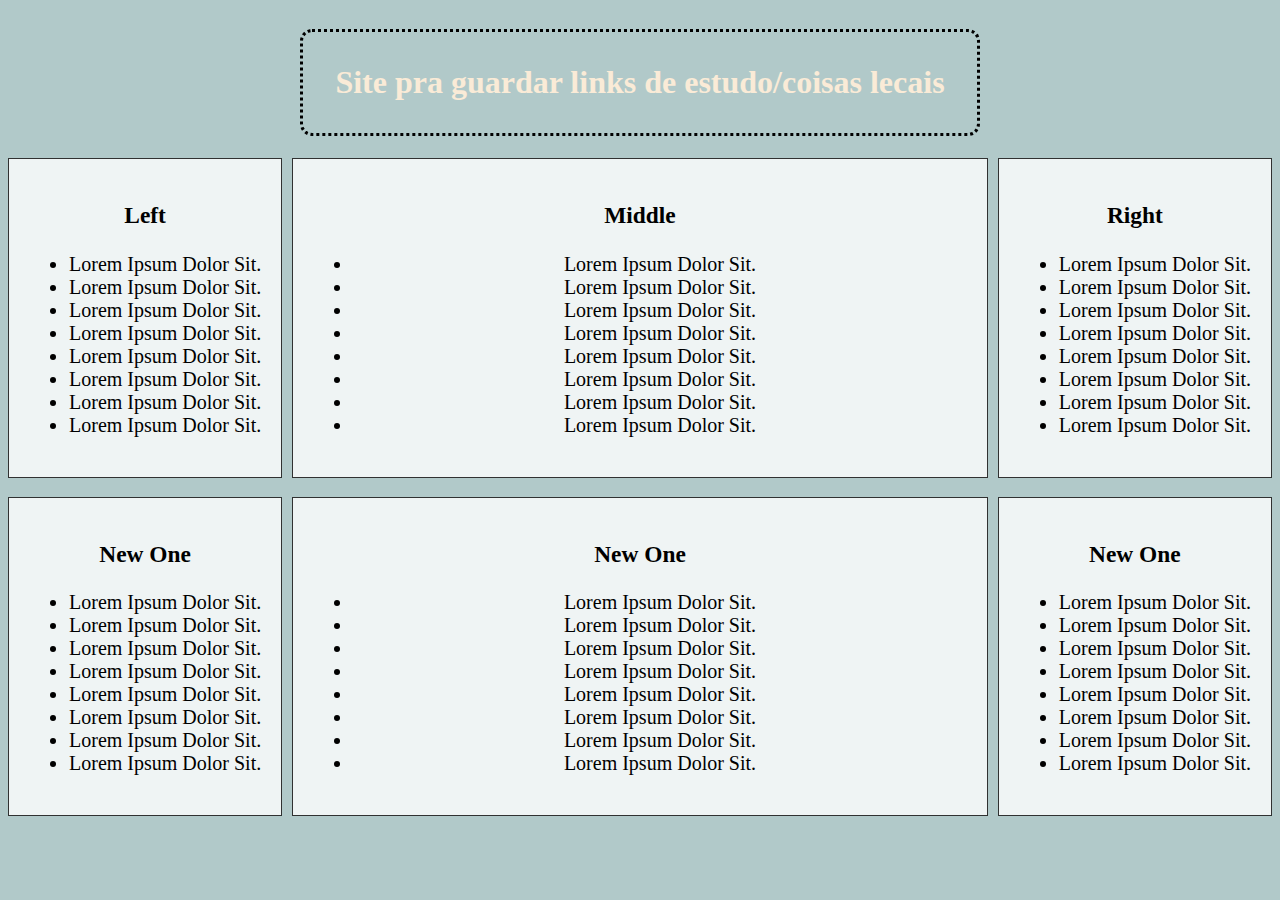
<file: index.html>
<!DOCTYPE html>
<html lang="en">
<head>
    <meta charset="UTF-8">
    <meta http-equiv="X-UA-Compatible" content="IE=edge">
    <meta name="viewport" content="width=device-width, initial-scale=1.0">
    <link rel="stylesheet" href="style.css">
    <title>Github Pages</title>
</head>
<body>
    <div class="header-container">
        <div>
            <h1>Site pra guardar links de estudo/coisas lecais</h1>
        </div>
    </div>
    <div class="middle-container">
        <div>
            <h3>left</h3>
            <ul>
                <li>Lorem ipsum dolor sit.</li>
                <li>Lorem ipsum dolor sit.</li>
                <li>Lorem ipsum dolor sit.</li>
                <li>Lorem ipsum dolor sit.</li>
                <li>Lorem ipsum dolor sit.</li>
                <li>Lorem ipsum dolor sit.</li>
                <li>Lorem ipsum dolor sit.</li>
                <li>Lorem ipsum dolor sit.</li>
            </ul>
        </div>
        <div>
            <h3>middle</h3>
            <ul>
                <li>Lorem ipsum dolor sit.</li>
                <li>Lorem ipsum dolor sit.</li>
                <li>Lorem ipsum dolor sit.</li>
                <li>Lorem ipsum dolor sit.</li>
                <li>Lorem ipsum dolor sit.</li>
                <li>Lorem ipsum dolor sit.</li>
                <li>Lorem ipsum dolor sit.</li>
                <li>Lorem ipsum dolor sit.</li>
            </ul>
        </div>
        <div>
            <h3>right</h3>
            <ul>
                <li>Lorem ipsum dolor sit.</li>
                <li>Lorem ipsum dolor sit.</li>
                <li>Lorem ipsum dolor sit.</li>
                <li>Lorem ipsum dolor sit.</li>
                <li>Lorem ipsum dolor sit.</li>
                <li>Lorem ipsum dolor sit.</li>
                <li>Lorem ipsum dolor sit.</li>
                <li>Lorem ipsum dolor sit.</li>
            </ul>
        </div>
        <div>
            <h3>new one</h3>
            <ul>
                <li>Lorem ipsum dolor sit.</li>
                <li>Lorem ipsum dolor sit.</li>
                <li>Lorem ipsum dolor sit.</li>
                <li>Lorem ipsum dolor sit.</li>
                <li>Lorem ipsum dolor sit.</li>
                <li>Lorem ipsum dolor sit.</li>
                <li>Lorem ipsum dolor sit.</li>
                <li>Lorem ipsum dolor sit.</li>
            </ul>
        </div>
        <div>
            <h3>new one</h3>
            <ul>
                <li>Lorem ipsum dolor sit.</li>
                <li>Lorem ipsum dolor sit.</li>
                <li>Lorem ipsum dolor sit.</li>
                <li>Lorem ipsum dolor sit.</li>
                <li>Lorem ipsum dolor sit.</li>
                <li>Lorem ipsum dolor sit.</li>
                <li>Lorem ipsum dolor sit.</li>
                <li>Lorem ipsum dolor sit.</li>
            </ul>
        </div>
        <div>
            <h3>new one</h3>
            <ul>
                <li>Lorem ipsum dolor sit.</li>
                <li>Lorem ipsum dolor sit.</li>
                <li>Lorem ipsum dolor sit.</li>
                <li>Lorem ipsum dolor sit.</li>
                <li>Lorem ipsum dolor sit.</li>
                <li>Lorem ipsum dolor sit.</li>
                <li>Lorem ipsum dolor sit.</li>
                <li>Lorem ipsum dolor sit.</li>
            </ul>
        </div>
    </div>
        
</body>
</html>
</file>
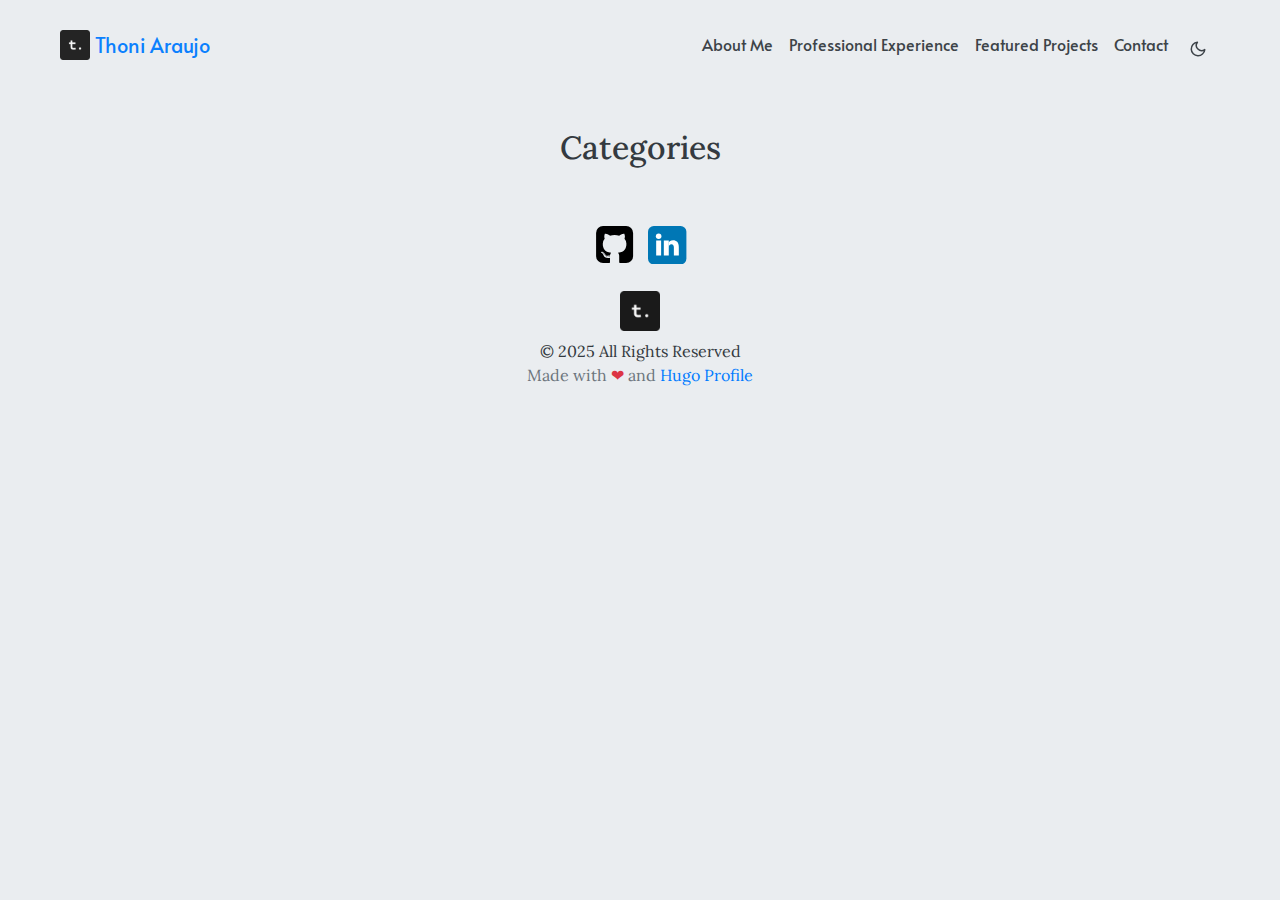
<file: categories/index.html>
<!doctype html><html lang=en><head><meta charset=UTF-8><meta name=viewport content="width=device-width,initial-scale=1"><meta http-equiv=X-UA-Compatible content="ie=edge"><meta http-equiv=Accept-CH content="DPR, Viewport-Width, Width"><link rel=icon href=/images/favicon_io/favicon-dark.ico type=image/gif><link rel=preconnect href=https://fonts.googleapis.com><link rel=preconnect href=https://fonts.gstatic.com crossorigin><link rel=preload as=style href="https://fonts.googleapis.com/css2?family=Alata&family=Lora:ital,wght@0,400;0,500;0,600;0,700;1,400;1,500;1,600;1,700&family=Roboto:ital,wght@0,100;0,300;0,400;0,500;0,700;0,900;1,100;1,300;1,400;1,500;1,700;1,900&display=swap"><link rel=stylesheet href="https://fonts.googleapis.com/css2?family=Alata&family=Lora:ital,wght@0,400;0,500;0,600;0,700;1,400;1,500;1,600;1,700&family=Roboto:ital,wght@0,100;0,300;0,400;0,500;0,700;0,900;1,100;1,300;1,400;1,500;1,700;1,900&display=swap" media=print onload='this.media="all"'><noscript><link href="https://fonts.googleapis.com/css2?family=Alata&family=Lora:ital,wght@0,400;0,500;0,600;0,700;1,400;1,500;1,600;1,700&family=Roboto:ital,wght@0,100;0,300;0,400;0,500;0,700;0,900;1,100;1,300;1,400;1,500;1,700;1,900&display=swap" rel=stylesheet></noscript><link rel=stylesheet href=/css/font.css media=all><meta property="og:url" content="https://thoni-miguel.github.io/categories/"><meta property="og:site_name" content="Thoni Araujo - Python Developer & Automation Specialist"><meta property="og:title" content="Categories"><meta property="og:description" content="Full-stack developer specializing in Python automation, web scraping, and backend solutions. Available for freelance projects on Upwork and Fiverr."><meta property="og:locale" content="en_us"><meta property="og:type" content="website"><meta name=twitter:card content="summary"><meta name=twitter:title content="Categories"><meta name=twitter:description content="Full-stack developer specializing in Python automation, web scraping, and backend solutions. Available for freelance projects on Upwork and Fiverr."><link rel=stylesheet href=/bootstrap-5/css/bootstrap.min.css media=all><link rel=stylesheet href=/css/header.css media=all><link rel=stylesheet href=/css/footer.css media=all><link rel=stylesheet href=/css/theme.css media=all><style>:root{--text-color:#343a40;--text-secondary-color:#6c757d;--text-link-color:#007bff;--background-color:#eaedf0;--secondary-background-color:#64ffda1a;--primary-color:#007bff;--secondary-color:#f8f9fa;--text-color-dark:#e4e6eb;--text-secondary-color-dark:#b0b3b8;--text-link-color-dark:#ffffff;--background-color-dark:#18191a;--secondary-background-color-dark:#212529;--primary-color-dark:#ffffff;--secondary-color-dark:#212529}body{font-size:1rem;font-weight:400;line-height:1.5;text-align:left}html{background-color:var(--background-color) !important}body::-webkit-scrollbar{height:0;width:8px;background-color:var(--background-color)}::-webkit-scrollbar-track{border-radius:1rem}::-webkit-scrollbar-thumb{border-radius:1rem;background:#b0b0b0;outline:1px solid var(--background-color)}#search-content::-webkit-scrollbar{width:.5em;height:.1em;background-color:var(--background-color)}</style><meta name=description content="Categories of Thoni Araujo - Python Developer & Automation Specialist"><link rel=stylesheet href=/css/list.css media=all><title>Categories | Thoni Araujo - Python Developer & Automation Specialist</title></head><body class=light><script>let localStorageValue=localStorage.getItem("pref-theme"),mediaQuery=window.matchMedia("(prefers-color-scheme: dark)").matches;switch(localStorageValue){case"dark":document.body.classList.add("dark");break;case"light":document.body.classList.remove("dark");break;default:mediaQuery&&document.body.classList.add("dark");break}</script><script>var prevScrollPos=window.pageYOffset;window.addEventListener("scroll",function(){let s=document.getElementById("profileHeader"),t=window.pageYOffset,n=!1,o=!0,i=o?prevScrollPos>t:t>0;i?s.classList.add("showHeaderOnTop"):n=!0,t===0&&(n=!0),n&&s.classList.remove("showHeaderOnTop"),prevScrollPos=t})</script><header id=profileHeader><nav class="pt-3 navbar navbar-expand-lg animate"><div class="container-fluid mx-xs-2 mx-sm-5 mx-md-5 mx-lg-5"><a class="navbar-brand primary-font text-wrap" href=/><img src=/images/favicon_io/favicon-dark.ico width=30 height=30 class="d-inline-block align-top">
Thoni Araujo
</a><button class=navbar-toggler type=button data-bs-toggle=collapse data-bs-target=#navbarContent aria-controls=navbarContent aria-expanded=false aria-label="Toggle navigation">
<svg aria-hidden="true" height="24" viewBox="0 0 16 16" width="24" data-view-component="true"><path fill-rule="evenodd" d="M1 2.75A.75.75.0 011.75 2h12.5a.75.75.0 110 1.5H1.75A.75.75.0 011 2.75zm0 5A.75.75.0 011.75 7h12.5a.75.75.0 110 1.5H1.75A.75.75.0 011 7.75zM1.75 12a.75.75.0 100 1.5h12.5a.75.75.0 100-1.5H1.75z"/></svg></button><div class="collapse navbar-collapse text-wrap primary-font" id=navbarContent><ul class="navbar-nav ms-auto text-center"><li class="nav-item navbar-text"><a class=nav-link href=/#about aria-label=about>About Me</a></li><li class="nav-item navbar-text"><a class=nav-link href=/#experience aria-label=experience>Professional Experience</a></li><li class="nav-item navbar-text"><a class=nav-link href=/#projects aria-label=projects>Featured Projects</a></li><li class="nav-item navbar-text"><a class=nav-link href=/#contact aria-label=contact>Contact</a></li><li class="nav-item navbar-text"><div class=text-center><button id=theme-toggle>
<svg id="moon" width="24" height="24" viewBox="0 0 24 24" fill="none" stroke="currentColor" stroke-width="2" stroke-linecap="round" stroke-linejoin="round"><path d="M21 12.79A9 9 0 1111.21 3 7 7 0 0021 12.79z"/></svg>
<svg id="sun" width="24" height="24" viewBox="0 0 24 24" fill="none" stroke="currentColor" stroke-width="2" stroke-linecap="round" stroke-linejoin="round"><circle cx="12" cy="12" r="5"/><line x1="12" y1="1" x2="12" y2="3"/><line x1="12" y1="21" x2="12" y2="23"/><line x1="4.22" y1="4.22" x2="5.64" y2="5.64"/><line x1="18.36" y1="18.36" x2="19.78" y2="19.78"/><line x1="1" y1="12" x2="3" y2="12"/><line x1="21" y1="12" x2="23" y2="12"/><line x1="4.22" y1="19.78" x2="5.64" y2="18.36"/><line x1="18.36" y1="5.64" x2="19.78" y2="4.22"/></svg></button></div></li></ul></div></div></nav></header><div id=content><div class="container pt-5" id=list-page><h2 class="text-center pb-2">Categories</h2><div class=row><div class="row justify-content-center"><div class="col-auto m-3"></div></div></div></div></div><footer><div class="text-center pt-2"><span class=px-1><a href=https://github.com/thoni-miguel aria-label=github><svg width="2.7em" height="2.7em" viewBox="0 0 1792 1792"><path id="footer-socialNetworks-github-svg-path" d="M522 1352q-8 9-20-3-13-11-4-19 8-9 20 3 12 11 4 19zm-42-61q9 12 0 19-8 6-17-7t0-18q9-7 17 6zm-61-60q-5 7-13 2-10-5-7-12 3-5 13-2 10 5 7 12zm31 34q-6 7-16-3-9-11-2-16 6-6 16 3 9 11 2 16zm129 112q-4 12-19 6-17-4-13-15t19-7q16 5 13 16zm63 5q0 11-16 11-17 2-17-11 0-11 16-11 17-2 17 11zm58-10q2 10-14 14t-18-8 14-15q16-2 18 9zm964-956v960q0 119-84.5 203.5T1376 1664h-224q-16 0-24.5-1t-19.5-5-16-14.5-5-27.5v-239q0-97-52-142 57-6 102.5-18t94-39 81-66.5 53-105T1386 856q0-121-79-206 37-91-8-204-28-9-81 11t-92 44l-38 24q-93-26-192-26t-192 26q-16-11-42.5-27T578 459.5 492 446q-44 113-7 204-79 85-79 206 0 85 20.5 150t52.5 105 80.5 67 94 39 102.5 18q-40 36-49 103-21 10-45 15t-57 5-65.5-21.5T484 1274q-19-32-48.5-52t-49.5-24l-20-3q-21 0-29 4.5t-5 11.5 9 14 13 12l7 5q22 10 43.5 38t31.5 51l10 23q13 38 44 61.5t67 30 69.5 7 55.5-3.5l23-4q0 38 .5 103t.5 68q0 22-11 33.5t-22 13-33 1.5H416q-119 0-203.5-84.5T128 1376V416q0-119 84.5-203.5T416 128h960q119 0 203.5 84.5T1664 416z"/></svg>
</a></span><span class=px-1><a href=https://www.linkedin.com/in/thoni-araujo-2a14b6349 aria-label=linkedin><svg width="2.4em" height="2.4em" fill="#fff" aria-label="LinkedIn" viewBox="0 0 512 512"><rect width="512" height="512" fill="#0077b5" rx="15%"/><circle cx="142" cy="138" r="37"/><path stroke="#fff" stroke-width="66" d="M244 194v198M142 194v198"/><path d="M276 282c0-20 13-40 36-40 24 0 33 18 33 45v105h66V279c0-61-32-89-76-89-34 0-51 19-59 32"/></svg></a></span></div><div class="container py-4"><div class="row justify-content-center"><div class="col-md-4 text-center"><div class=pb-2><a href=https://thoni-miguel.github.io/ title="Thoni Araujo - Python Developer & Automation Specialist"><img alt="Footer logo" src=/images/favicon_io/favicon-dark.ico height=40px width=40px></a></div>&copy; 2025 All Rights Reserved<div class=text-secondary>Made with
<span class=text-danger>&#10084;
</span>and
<a href=https://github.com/gurusabarish/hugo-profile target=_blank title="Designed and developed by gurusabarish">Hugo Profile</a></div></div></div></div></footer><script src=/bootstrap-5/js/bootstrap.bundle.min.js></script><script>document.body.className.includes("dark")&&(document.body.classList.remove("dark"),localStorage.setItem("pref-theme","light"))</script><script>document.getElementById("theme-toggle").addEventListener("click",()=>{document.body.className.includes("dark")?(document.body.classList.remove("dark"),localStorage.setItem("pref-theme","light")):(document.body.classList.add("dark"),localStorage.setItem("pref-theme","dark"))});var tooltipTriggerList=[].slice.call(document.querySelectorAll('[data-bs-toggle="tooltip"]')),tooltipList=tooltipTriggerList.map(function(e){return new bootstrap.Tooltip(e)})</script><section id=search-content class=py-2><div class=container id=search-results></div></section></body></html>
</file>
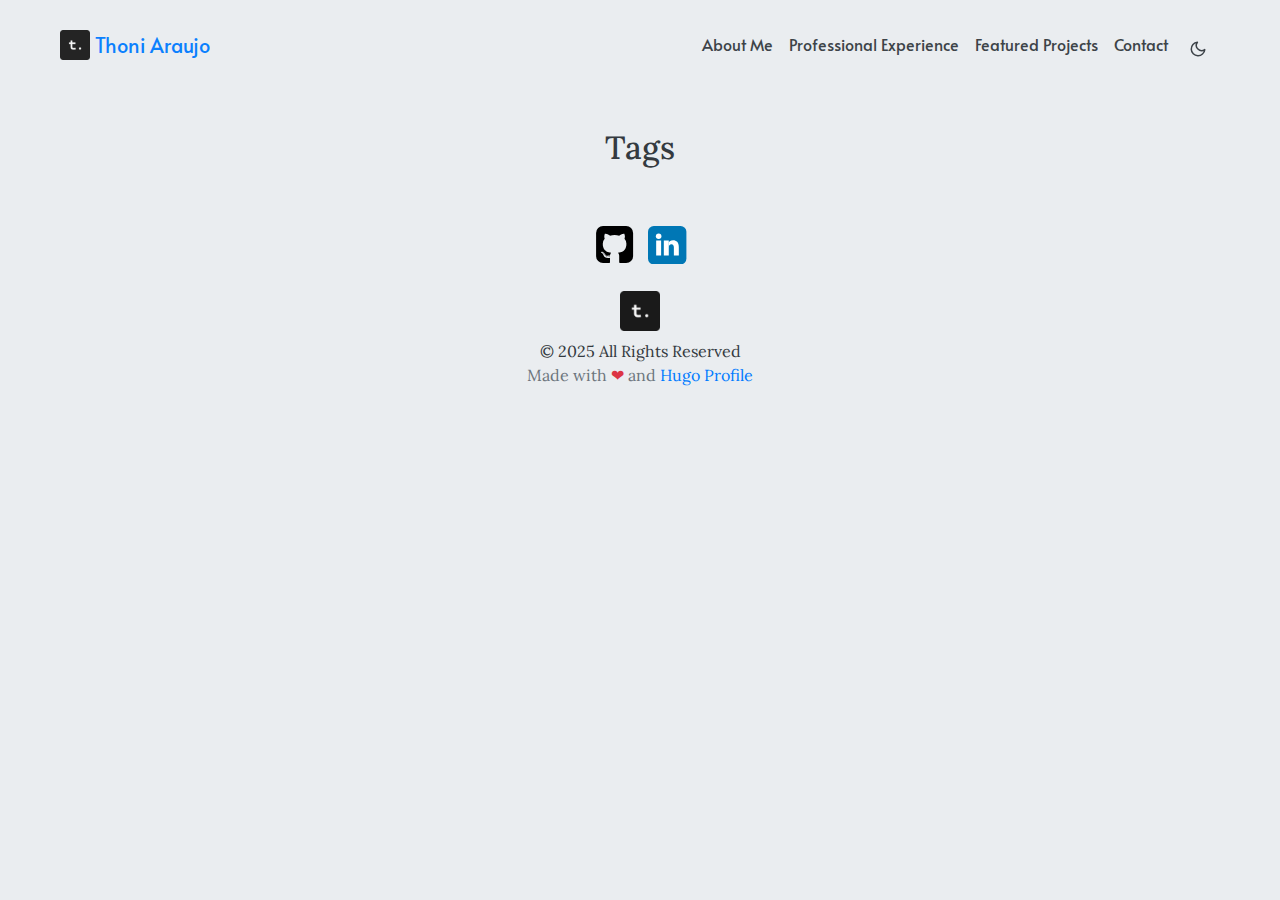
<file: tags/index.html>
<!doctype html><html lang=en><head><meta charset=UTF-8><meta name=viewport content="width=device-width,initial-scale=1"><meta http-equiv=X-UA-Compatible content="ie=edge"><meta http-equiv=Accept-CH content="DPR, Viewport-Width, Width"><link rel=icon href=/images/favicon_io/favicon-dark.ico type=image/gif><link rel=preconnect href=https://fonts.googleapis.com><link rel=preconnect href=https://fonts.gstatic.com crossorigin><link rel=preload as=style href="https://fonts.googleapis.com/css2?family=Alata&family=Lora:ital,wght@0,400;0,500;0,600;0,700;1,400;1,500;1,600;1,700&family=Roboto:ital,wght@0,100;0,300;0,400;0,500;0,700;0,900;1,100;1,300;1,400;1,500;1,700;1,900&display=swap"><link rel=stylesheet href="https://fonts.googleapis.com/css2?family=Alata&family=Lora:ital,wght@0,400;0,500;0,600;0,700;1,400;1,500;1,600;1,700&family=Roboto:ital,wght@0,100;0,300;0,400;0,500;0,700;0,900;1,100;1,300;1,400;1,500;1,700;1,900&display=swap" media=print onload='this.media="all"'><noscript><link href="https://fonts.googleapis.com/css2?family=Alata&family=Lora:ital,wght@0,400;0,500;0,600;0,700;1,400;1,500;1,600;1,700&family=Roboto:ital,wght@0,100;0,300;0,400;0,500;0,700;0,900;1,100;1,300;1,400;1,500;1,700;1,900&display=swap" rel=stylesheet></noscript><link rel=stylesheet href=/css/font.css media=all><meta property="og:url" content="https://thoni-miguel.github.io/tags/"><meta property="og:site_name" content="Thoni Araujo - Python Developer & Automation Specialist"><meta property="og:title" content="Tags"><meta property="og:description" content="Full-stack developer specializing in Python automation, web scraping, and backend solutions. Available for freelance projects on Upwork and Fiverr."><meta property="og:locale" content="en_us"><meta property="og:type" content="website"><meta name=twitter:card content="summary"><meta name=twitter:title content="Tags"><meta name=twitter:description content="Full-stack developer specializing in Python automation, web scraping, and backend solutions. Available for freelance projects on Upwork and Fiverr."><link rel=stylesheet href=/bootstrap-5/css/bootstrap.min.css media=all><link rel=stylesheet href=/css/header.css media=all><link rel=stylesheet href=/css/footer.css media=all><link rel=stylesheet href=/css/theme.css media=all><style>:root{--text-color:#343a40;--text-secondary-color:#6c757d;--text-link-color:#007bff;--background-color:#eaedf0;--secondary-background-color:#64ffda1a;--primary-color:#007bff;--secondary-color:#f8f9fa;--text-color-dark:#e4e6eb;--text-secondary-color-dark:#b0b3b8;--text-link-color-dark:#ffffff;--background-color-dark:#18191a;--secondary-background-color-dark:#212529;--primary-color-dark:#ffffff;--secondary-color-dark:#212529}body{font-size:1rem;font-weight:400;line-height:1.5;text-align:left}html{background-color:var(--background-color) !important}body::-webkit-scrollbar{height:0;width:8px;background-color:var(--background-color)}::-webkit-scrollbar-track{border-radius:1rem}::-webkit-scrollbar-thumb{border-radius:1rem;background:#b0b0b0;outline:1px solid var(--background-color)}#search-content::-webkit-scrollbar{width:.5em;height:.1em;background-color:var(--background-color)}</style><meta name=description content="Tags of Thoni Araujo - Python Developer & Automation Specialist"><link rel=stylesheet href=/css/list.css media=all><title>Tags | Thoni Araujo - Python Developer & Automation Specialist</title></head><body class=light><script>let localStorageValue=localStorage.getItem("pref-theme"),mediaQuery=window.matchMedia("(prefers-color-scheme: dark)").matches;switch(localStorageValue){case"dark":document.body.classList.add("dark");break;case"light":document.body.classList.remove("dark");break;default:mediaQuery&&document.body.classList.add("dark");break}</script><script>var prevScrollPos=window.pageYOffset;window.addEventListener("scroll",function(){let s=document.getElementById("profileHeader"),t=window.pageYOffset,n=!1,o=!0,i=o?prevScrollPos>t:t>0;i?s.classList.add("showHeaderOnTop"):n=!0,t===0&&(n=!0),n&&s.classList.remove("showHeaderOnTop"),prevScrollPos=t})</script><header id=profileHeader><nav class="pt-3 navbar navbar-expand-lg animate"><div class="container-fluid mx-xs-2 mx-sm-5 mx-md-5 mx-lg-5"><a class="navbar-brand primary-font text-wrap" href=/><img src=/images/favicon_io/favicon-dark.ico width=30 height=30 class="d-inline-block align-top">
Thoni Araujo
</a><button class=navbar-toggler type=button data-bs-toggle=collapse data-bs-target=#navbarContent aria-controls=navbarContent aria-expanded=false aria-label="Toggle navigation">
<svg aria-hidden="true" height="24" viewBox="0 0 16 16" width="24" data-view-component="true"><path fill-rule="evenodd" d="M1 2.75A.75.75.0 011.75 2h12.5a.75.75.0 110 1.5H1.75A.75.75.0 011 2.75zm0 5A.75.75.0 011.75 7h12.5a.75.75.0 110 1.5H1.75A.75.75.0 011 7.75zM1.75 12a.75.75.0 100 1.5h12.5a.75.75.0 100-1.5H1.75z"/></svg></button><div class="collapse navbar-collapse text-wrap primary-font" id=navbarContent><ul class="navbar-nav ms-auto text-center"><li class="nav-item navbar-text"><a class=nav-link href=/#about aria-label=about>About Me</a></li><li class="nav-item navbar-text"><a class=nav-link href=/#experience aria-label=experience>Professional Experience</a></li><li class="nav-item navbar-text"><a class=nav-link href=/#projects aria-label=projects>Featured Projects</a></li><li class="nav-item navbar-text"><a class=nav-link href=/#contact aria-label=contact>Contact</a></li><li class="nav-item navbar-text"><div class=text-center><button id=theme-toggle>
<svg id="moon" width="24" height="24" viewBox="0 0 24 24" fill="none" stroke="currentColor" stroke-width="2" stroke-linecap="round" stroke-linejoin="round"><path d="M21 12.79A9 9 0 1111.21 3 7 7 0 0021 12.79z"/></svg>
<svg id="sun" width="24" height="24" viewBox="0 0 24 24" fill="none" stroke="currentColor" stroke-width="2" stroke-linecap="round" stroke-linejoin="round"><circle cx="12" cy="12" r="5"/><line x1="12" y1="1" x2="12" y2="3"/><line x1="12" y1="21" x2="12" y2="23"/><line x1="4.22" y1="4.22" x2="5.64" y2="5.64"/><line x1="18.36" y1="18.36" x2="19.78" y2="19.78"/><line x1="1" y1="12" x2="3" y2="12"/><line x1="21" y1="12" x2="23" y2="12"/><line x1="4.22" y1="19.78" x2="5.64" y2="18.36"/><line x1="18.36" y1="5.64" x2="19.78" y2="4.22"/></svg></button></div></li></ul></div></div></nav></header><div id=content><div class="container pt-5" id=list-page><h2 class="text-center pb-2">Tags</h2><div class=row><div class="row justify-content-center"><div class="col-auto m-3"></div></div></div></div></div><footer><div class="text-center pt-2"><span class=px-1><a href=https://github.com/thoni-miguel aria-label=github><svg width="2.7em" height="2.7em" viewBox="0 0 1792 1792"><path id="footer-socialNetworks-github-svg-path" d="M522 1352q-8 9-20-3-13-11-4-19 8-9 20 3 12 11 4 19zm-42-61q9 12 0 19-8 6-17-7t0-18q9-7 17 6zm-61-60q-5 7-13 2-10-5-7-12 3-5 13-2 10 5 7 12zm31 34q-6 7-16-3-9-11-2-16 6-6 16 3 9 11 2 16zm129 112q-4 12-19 6-17-4-13-15t19-7q16 5 13 16zm63 5q0 11-16 11-17 2-17-11 0-11 16-11 17-2 17 11zm58-10q2 10-14 14t-18-8 14-15q16-2 18 9zm964-956v960q0 119-84.5 203.5T1376 1664h-224q-16 0-24.5-1t-19.5-5-16-14.5-5-27.5v-239q0-97-52-142 57-6 102.5-18t94-39 81-66.5 53-105T1386 856q0-121-79-206 37-91-8-204-28-9-81 11t-92 44l-38 24q-93-26-192-26t-192 26q-16-11-42.5-27T578 459.5 492 446q-44 113-7 204-79 85-79 206 0 85 20.5 150t52.5 105 80.5 67 94 39 102.5 18q-40 36-49 103-21 10-45 15t-57 5-65.5-21.5T484 1274q-19-32-48.5-52t-49.5-24l-20-3q-21 0-29 4.5t-5 11.5 9 14 13 12l7 5q22 10 43.5 38t31.5 51l10 23q13 38 44 61.5t67 30 69.5 7 55.5-3.5l23-4q0 38 .5 103t.5 68q0 22-11 33.5t-22 13-33 1.5H416q-119 0-203.5-84.5T128 1376V416q0-119 84.5-203.5T416 128h960q119 0 203.5 84.5T1664 416z"/></svg>
</a></span><span class=px-1><a href=https://www.linkedin.com/in/thoni-araujo-2a14b6349 aria-label=linkedin><svg width="2.4em" height="2.4em" fill="#fff" aria-label="LinkedIn" viewBox="0 0 512 512"><rect width="512" height="512" fill="#0077b5" rx="15%"/><circle cx="142" cy="138" r="37"/><path stroke="#fff" stroke-width="66" d="M244 194v198M142 194v198"/><path d="M276 282c0-20 13-40 36-40 24 0 33 18 33 45v105h66V279c0-61-32-89-76-89-34 0-51 19-59 32"/></svg></a></span></div><div class="container py-4"><div class="row justify-content-center"><div class="col-md-4 text-center"><div class=pb-2><a href=https://thoni-miguel.github.io/ title="Thoni Araujo - Python Developer & Automation Specialist"><img alt="Footer logo" src=/images/favicon_io/favicon-dark.ico height=40px width=40px></a></div>&copy; 2025 All Rights Reserved<div class=text-secondary>Made with
<span class=text-danger>&#10084;
</span>and
<a href=https://github.com/gurusabarish/hugo-profile target=_blank title="Designed and developed by gurusabarish">Hugo Profile</a></div></div></div></div></footer><script src=/bootstrap-5/js/bootstrap.bundle.min.js></script><script>document.body.className.includes("dark")&&(document.body.classList.remove("dark"),localStorage.setItem("pref-theme","light"))</script><script>document.getElementById("theme-toggle").addEventListener("click",()=>{document.body.className.includes("dark")?(document.body.classList.remove("dark"),localStorage.setItem("pref-theme","light")):(document.body.classList.add("dark"),localStorage.setItem("pref-theme","dark"))});var tooltipTriggerList=[].slice.call(document.querySelectorAll('[data-bs-toggle="tooltip"]')),tooltipList=tooltipTriggerList.map(function(e){return new bootstrap.Tooltip(e)})</script><section id=search-content class=py-2><div class=container id=search-results></div></section></body></html>
</file>
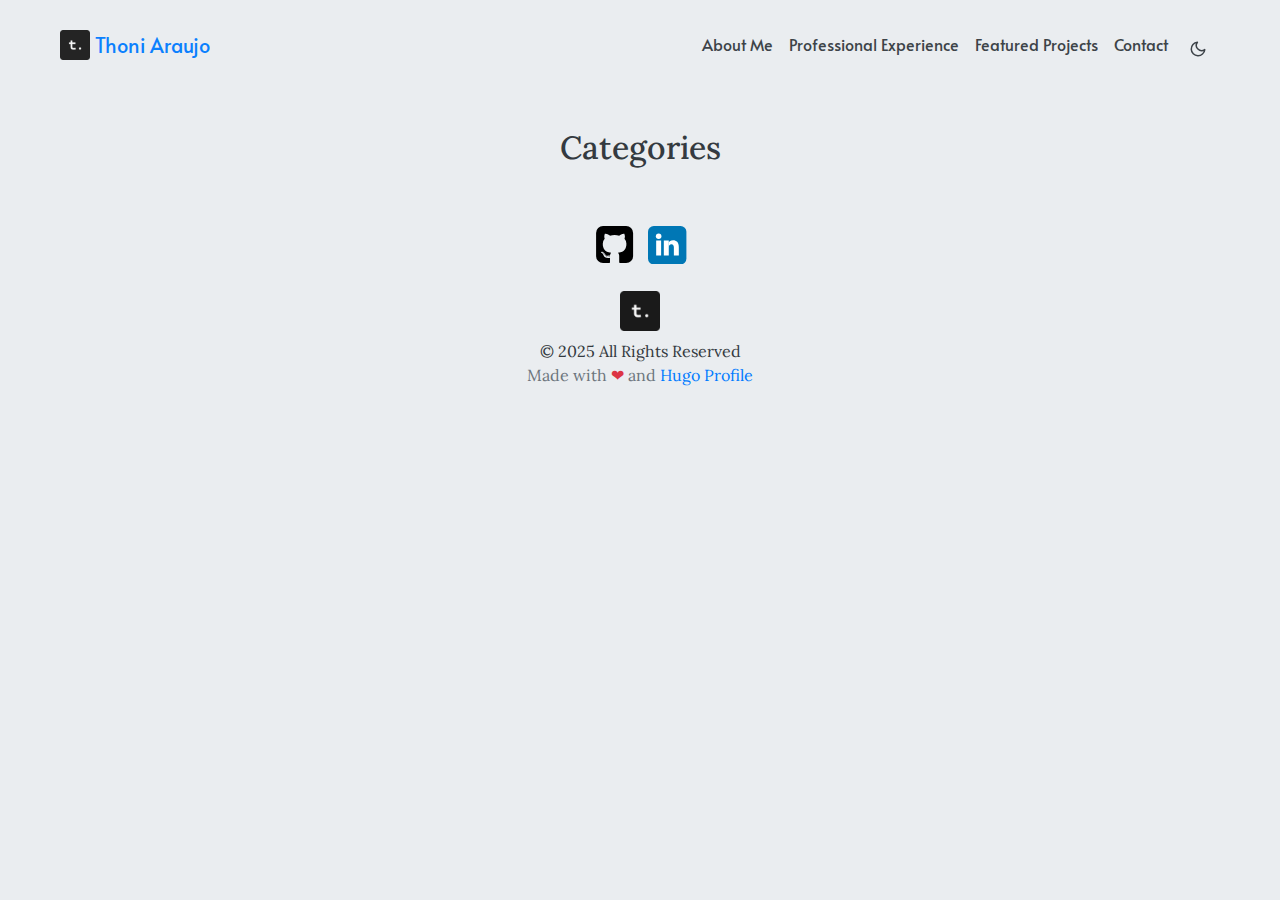
<file: categories/page/1/index.html>
<!doctype html><html lang=en-us><head><title>https://thoni-miguel.github.io/categories/</title><link rel=canonical href=https://thoni-miguel.github.io/categories/><meta name=robots content="noindex"><meta charset=utf-8><meta http-equiv=refresh content="0; url=https://thoni-miguel.github.io/categories/"></head></html>
</file>
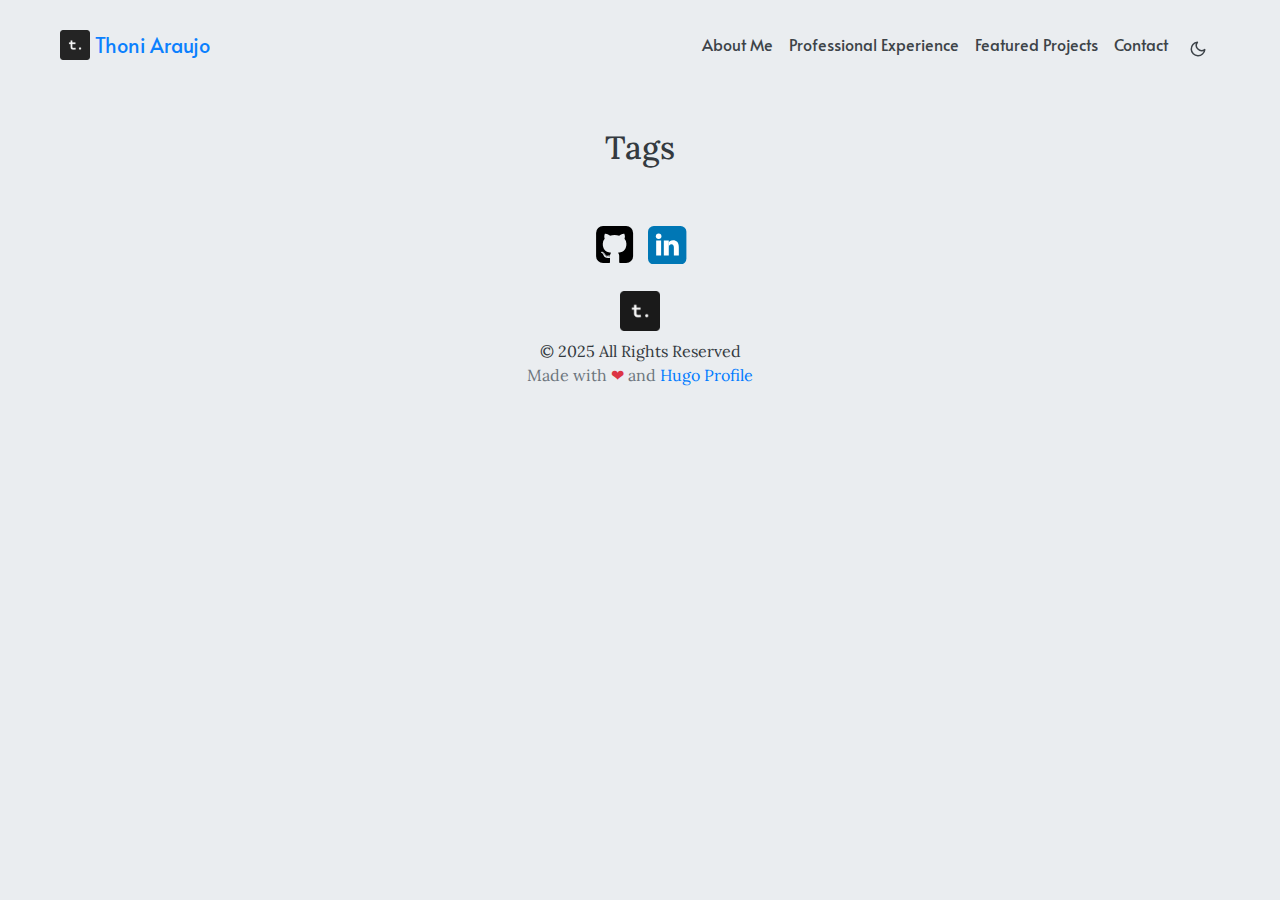
<file: tags/page/1/index.html>
<!doctype html><html lang=en-us><head><title>https://thoni-miguel.github.io/tags/</title><link rel=canonical href=https://thoni-miguel.github.io/tags/><meta name=robots content="noindex"><meta charset=utf-8><meta http-equiv=refresh content="0; url=https://thoni-miguel.github.io/tags/"></head></html>
</file>
<file: style.css>
body{
    background-color: #b1c9c9
}
.header-container{
    display: flex;
    align-items: center;
    justify-content: center;
}

.header-container > div > h1 {
    color:antiquewhite;
    padding: 1em;
    border: 3px dotted black;
    border-radius: 12px;
}

.middle-container {
    display: grid;
    grid-template-columns: auto 2fr auto;
    column-gap: 10px;
    row-gap: 19px;
}

.middle-container div{
    background-color: rgba(255, 255, 255, 0.8);
    border: 1px solid rgba(0, 0, 0, 0.8);
    padding: 20px;
    font-size: 20px;
    text-align: center;
    text-transform: capitalize;
}
</file>
